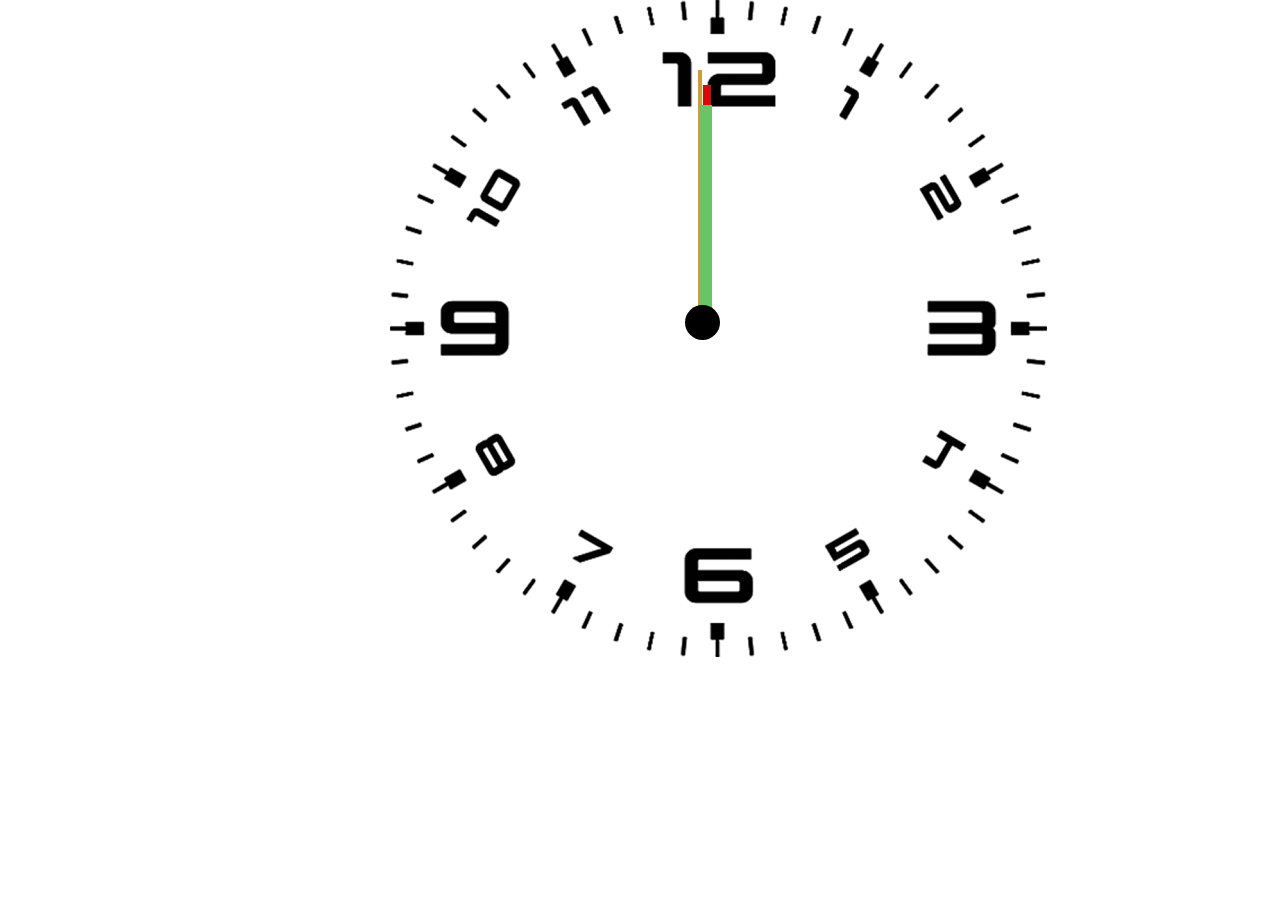
<file: Clock/index.html>
<!DOCTYPE html>
<html lang="en">
  <head>
    <meta charset="UTF-8" />
    <meta http-equiv="X-UA-Compatible" content="IE=edge" />
    <meta name="viewport" content="width=device-width, initial-scale=1.0" />
    <link rel="stylesheet" href="./assets/css/style.css">
    <title>Document</title>
  </head>
  <body>
    <div class="clock">
      
          
        <div class="clock-page">
          <img src="./assets/img/clock (1).png" alt="" />
          
        </div>
        <div class="clock-elements">
          <div class="center-point"></div>
          <div class="minute"></div>
          <div class="second"></div>
          <div class="hour"></div>
        </div>
      
    </div>
  </body>
</html>
</file>
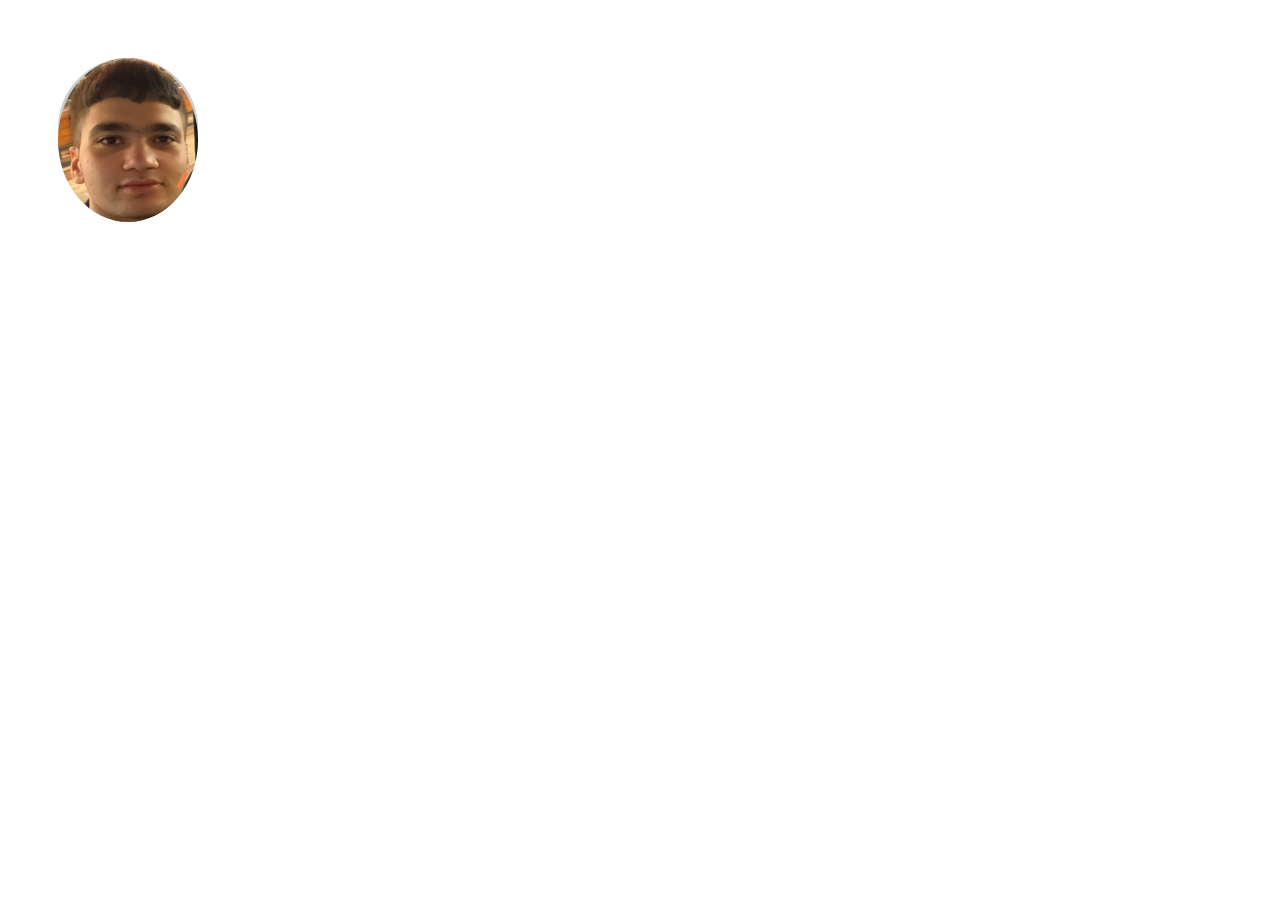
<file: cosutm/costumAnimation.html>
<!DOCTYPE html>
<html lang="en">
<head>
    <meta charset="UTF-8">
    <meta http-equiv="X-UA-Compatible" content="IE=edge">
    <meta name="viewport" content="width=device-width, initial-scale=1.0">
    <link rel="stylesheet" href="./assets/css/style.css">
    <title>Document</title>
</head>
<body>
    <div class="head">
        <img src="./assets/img/1650810252581.jpg" alt="">
    </div>
</body>
</html>

<!-- !ICAZESINI ALMISHAM :) -->
</file>
<file: Clock/assets/css/style.css>
* {
  margin: 0;
  padding: 0;
  box-sizing: border-box;
}
img{
    object-fit: cover;
}
.clock {
  margin: 0 auto;
  width: 500px;
  height: 500px;
  position: relative;
}
.center-point {
  width: 35px;
  height: 35px;
  background-color: black;
  border-radius: 80%;
  -webkit-border-radius: 80%;
  -moz-border-radius: 80%;
  -ms-border-radius: 80%;
  -o-border-radius: 80%;
  position: absolute;
  bottom: 32%;
  left: 59%;
  z-index: 5;
}



.second {
  width: 4px;
  height: 250px;
  background-color: rgb(209, 155, 54);
  position: absolute;
  bottom: 36%;
  left: 61.5%;
  transform-origin:bottom ;
  animation: spin 60s steps(60)  infinite;
  /* -webkit-animation: spin 60s steps(60)  infinite; */
}
.minute {
    width: 8px;
    height: 250px;
    background-color: rgb(214, 10, 10);
    position: absolute;
    bottom: 33%;
    left: 62.5%;
    transform-origin:bottom ;
    animation: spin 3600s linear infinite;
    -webkit-animation: spin 3600s linear infinite;
}


.hour {
  width: 12px;
  height: 230px;
  background-color: rgb(102, 197, 102);
  position: absolute;
  bottom: 33%;
  left: 62%;
  transform-origin: bottom;
  animation: spin 3600s linear infinite;
  -webkit-animation: spin 43200s linear infinite;
}

@keyframes spin {
    to{
        transform: rotate(360deg);
        -webkit-transform: rotate(360deg);
        -moz-transform: rotate(360deg);
        -ms-transform: rotate(360deg);
        -o-transform: rotate(360deg);
}
}
</file>
<file: cosutm/assets/css/style.css>
.head {
    width:140px;
    height:140px;
    border-radius:100%;
    background:#CCC;
    animation: bounce 1s;
    transform: translateY(0px);
    animation-iteration-count: infinite;
    position:absolute;
    
    margin:50px;
    
}
  .head img {
      width: 100%;
      border-radius: 50%;
      -webkit-border-radius: 50%;
      -moz-border-radius: 50%;
      -ms-border-radius: 50%;
      -o-border-radius: 50%;
   
}
  
  
  
  @keyframes bounce {
      0% {top: 0;
          -webkit-animation-timing-function: ease-in;
      }
      40% {}
      50% {top: 140px;
          height: 140px;
          -webkit-animation-timing-function: ease-out;
      }
      55% {top: 160px; height: 120px; 
          -webkit-animation-timing-function: ease-in;}
      65% {top: 120px; height: 140px; 
          -webkit-animation-timing-function: ease-out;}
      95% {
          top: 0;		
          -webkit-animation-timing-function: ease-in;
      }
      100% {top: 0;
          -webkit-animation-timing-function: ease-in;
      }

  }
</file>
